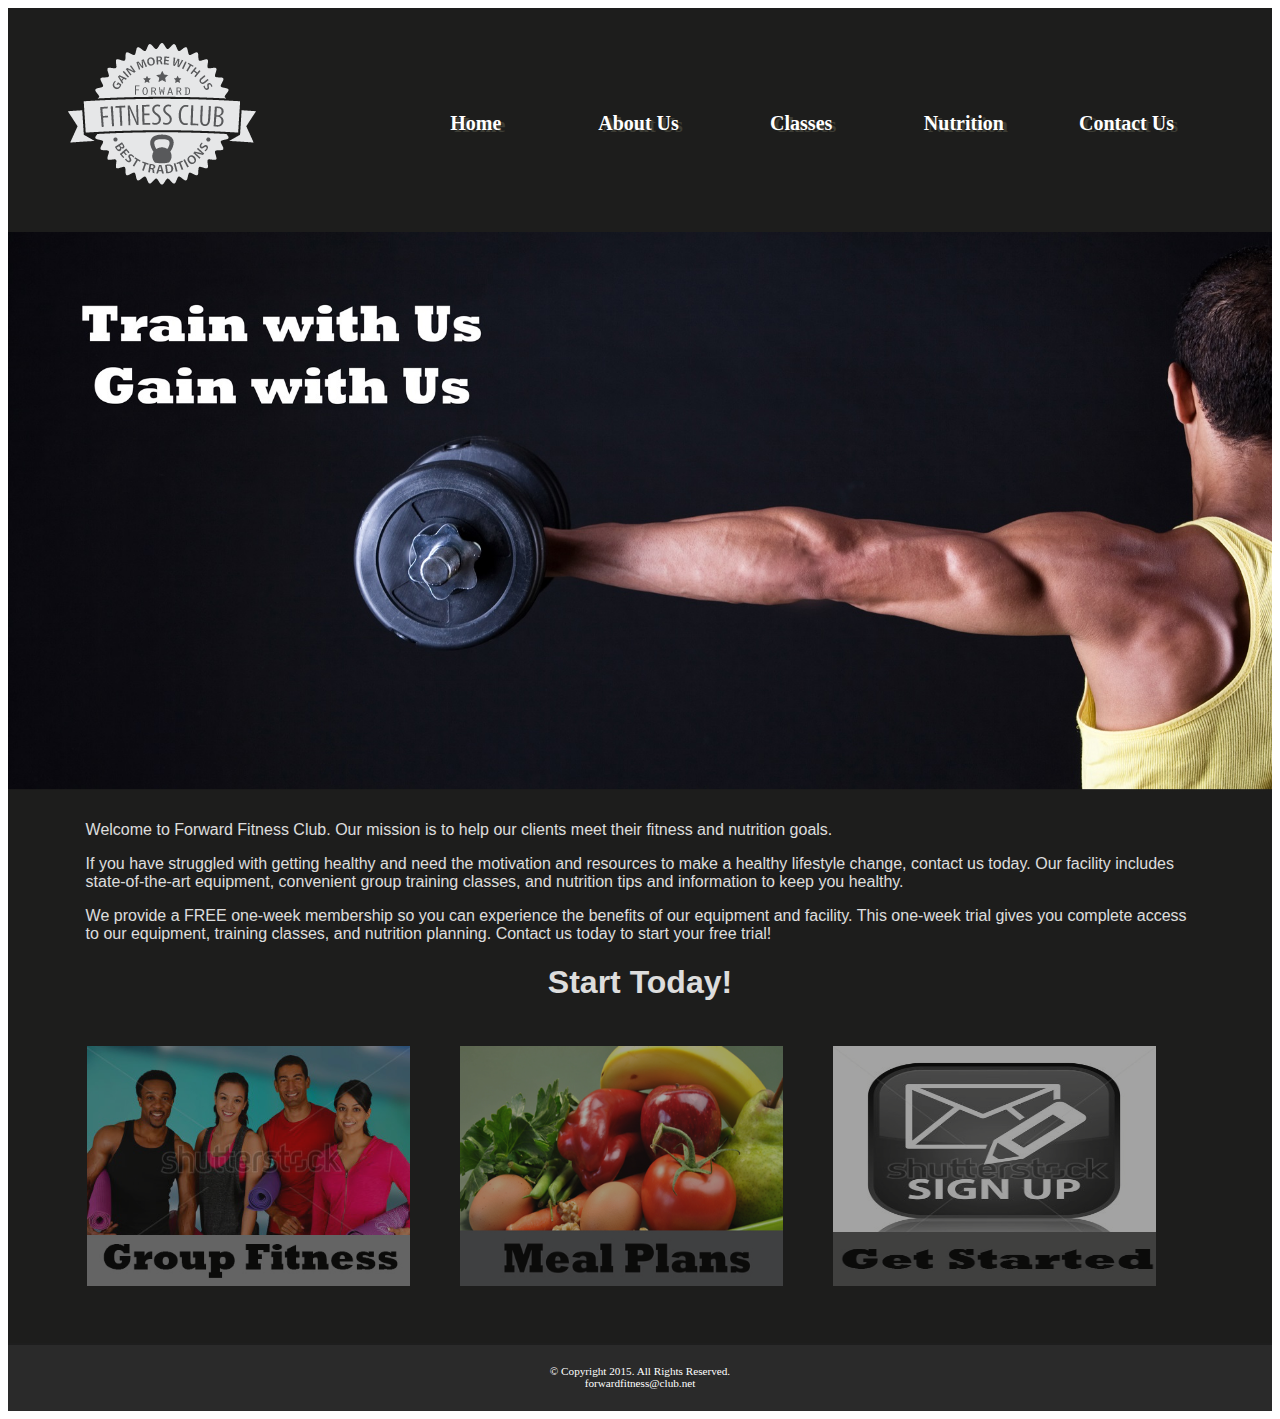
<file: index.html>
<!DOCTYPE html>
<!-- This template was created by Nirali Patel ISM 5994 -->
<html lang="en">
<head>
	<link rel="stylesheet" href="css/styles.css">
	<title>Forward Fitness Club</title>
	<meta charset="utf-8">
	<meta name="viewport" content="width=device-width, initial-scale=1">
</head>
<body>

	<div id="container">
	
	<!-- Using the header area for the website name or logo -->
	<header>
		<a href="index.html"><img src="images/ffc_logo.png" alt="Forward Fitness Club logo"></a>
	</header>
	
	<!-- Using the nav area to add hyperlinks to other pages withinthe website -->
	<nav>
		<ul>
			<li><a href="index.html">Home</a></li>
			<li><a href="about.html">About Us</a></li>
			<li><a href="class.html">Classes</a></li>
			<li><a href="nutrition.html">Nutrition</a></li>
			<li><a href="contact.html">Contact Us</a></li>
		</ul>
	</nav>
	
	<div id="banner" class="desktop">
		<img src="images/homeBanner.jpg" alt="home banner image">
	</div>
	
	<!-- Using the main area to add the main content of the webpage -->
	<main>
	
		<p>Welcome to Forward Fitness Club. Our mission is to help our clients meet their fitness and nutrition goals.</p>
		
		<div class="mobile">
		
			<h3>FREE One-Week Trial Membership!</h3>
			<p><a href="tel:8145559608">Call Us Today to Get Started</a></p>
			
			<h4>Fitness Club Hours:</h4>
			<p>Monday - Thursday: 6:00am - 6:00pm<br>
			Friday: 6:00am - 4:00pm<br>
			Saturday: 8:00am - 6:00pm<br>
			Sunday: Closed</p>
			
		</div>
		
		<div class="desktop">
			<p>If you have struggled with getting healthy and need the motivation and resources to make a healthy lifestyle change, contact us today. Our facility includes state-of-the-art equipment, convenient group training classes, and nutrition tips and information to keep you healthy.</p>
			
			<p>We provide a FREE one-week membership so you can experience the benefits of our equipment and facility. This one-week trial gives you complete access to our equipment, training classes, and nutrition planning. Contact us today to start your free trial!</p>
			
			<h1>Start Today!</h1>
			
			<figure>
				<a href="classes.html"><img src="images/group.jpg" alt="group fitness"></a>
				<a href="nutrition.html"><img src="images/nutrition.jpg" alt="good nutrition"></a>
				<a href="contact.html"><img src="images/signup.jpg" alt="sign up icon"></a>
			</figure>
			
		</div>
		
	</main>
	
	<!-- Using the footer area to add webpage footer content -->
	<footer>
		&copy; Copyright 2015. All Rights Reserved. <br>
		<a href="mailto:forwardfitness@club.net">forwardfitness@club.net</a>
	</footer>
	
	</div>
</body>
</html>
</file>
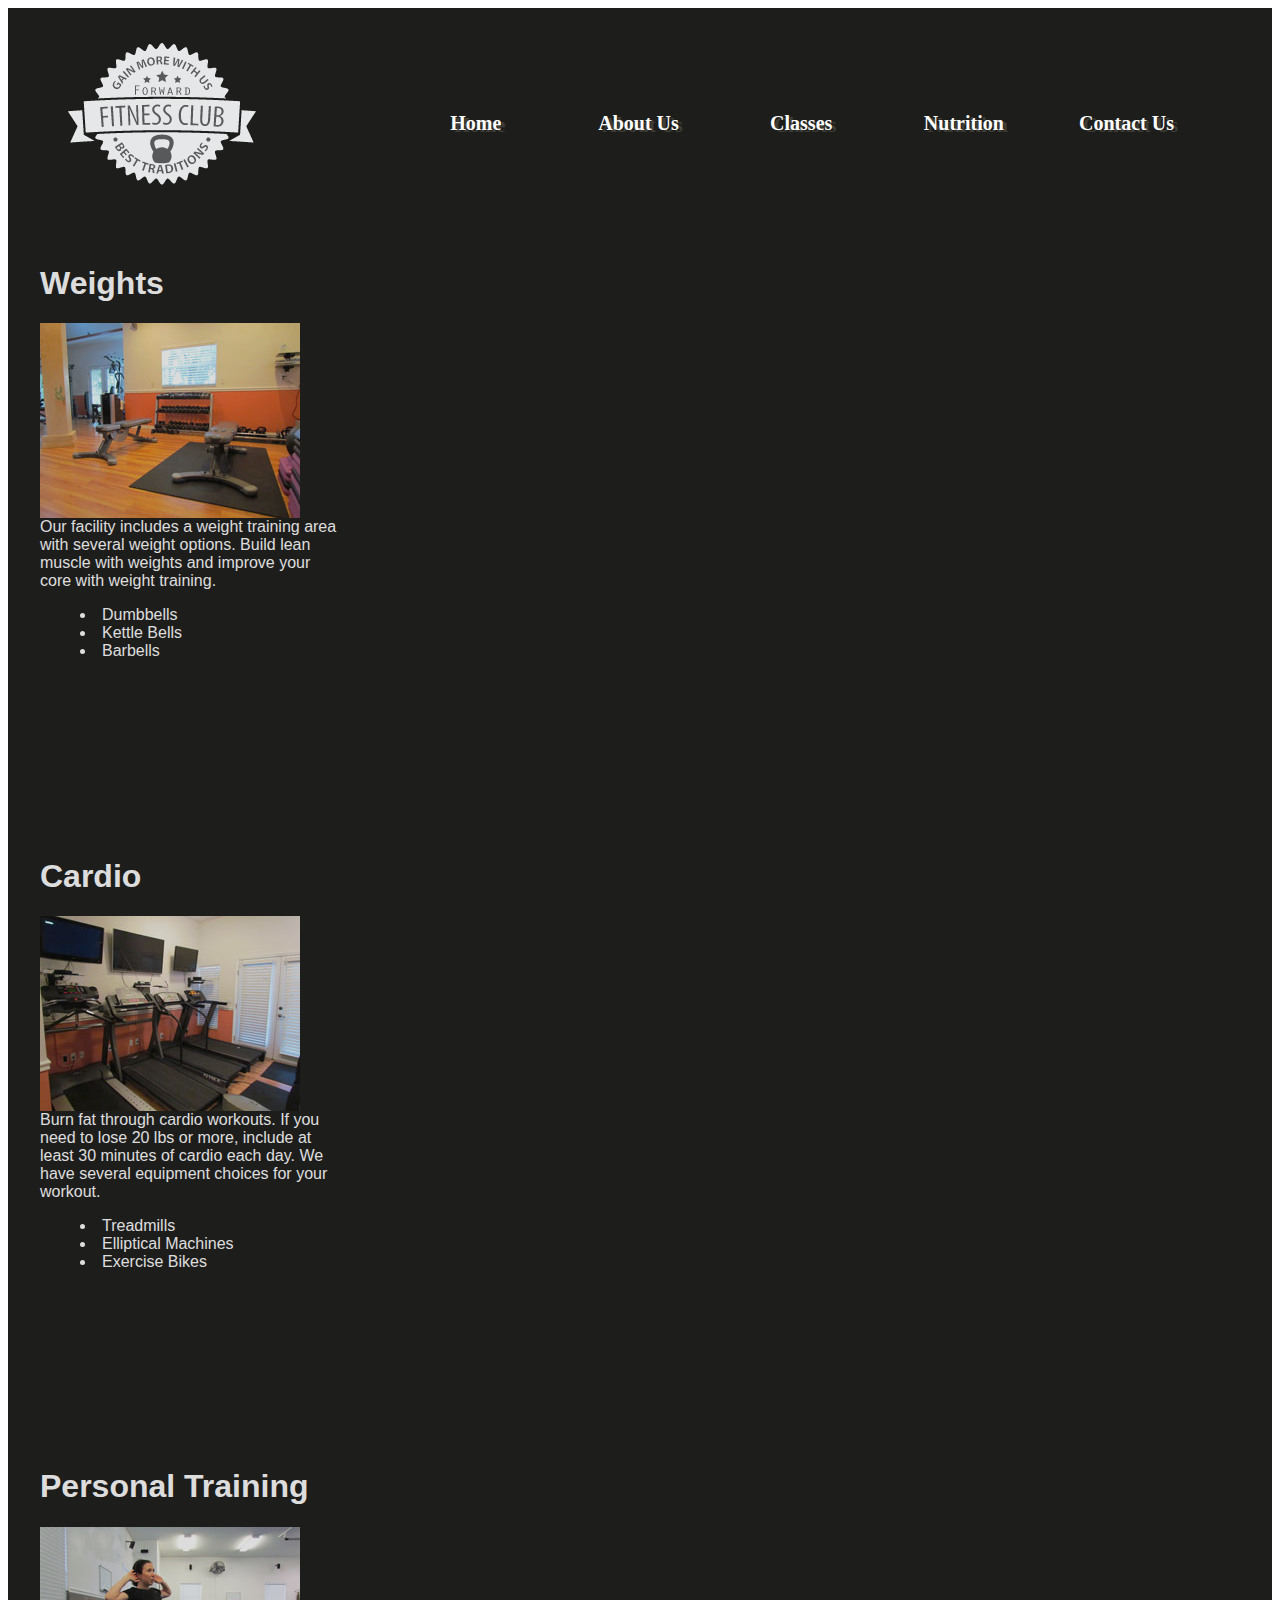
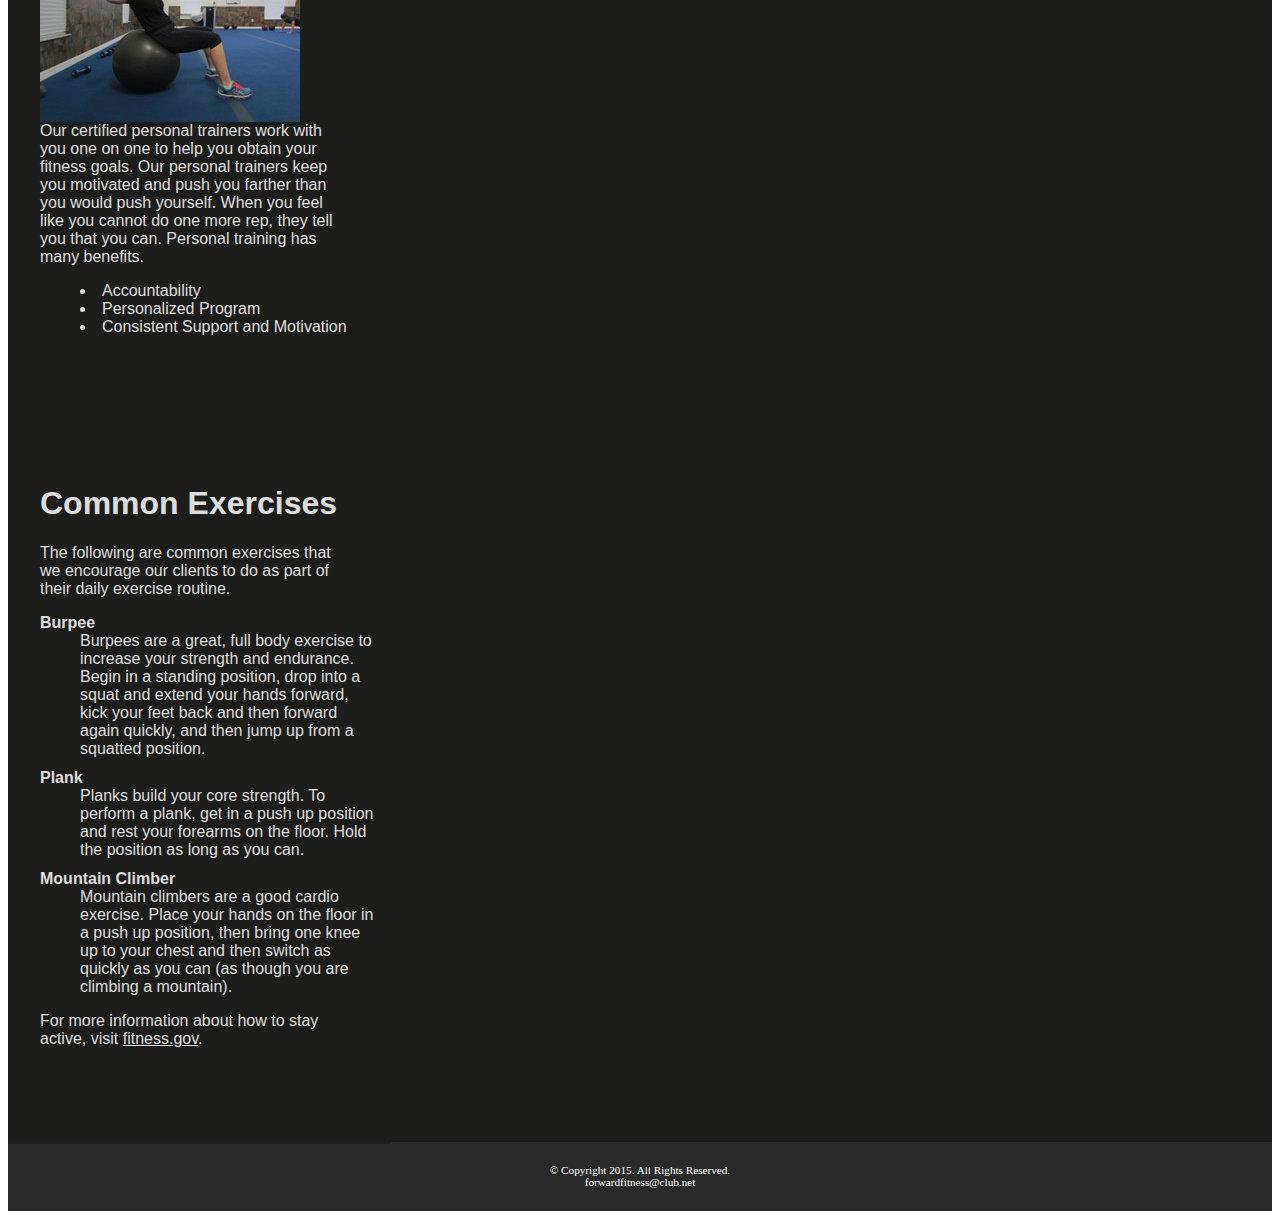
<file: about.html>
<!DOCTYPE html>
<!-- This template was created by Nirali Patel ISM 5994 -->
<html lang="en">
<head>
	<link rel="stylesheet" href="css/styles.css">
	<title>Forward Fitness Club</title>
	<meta charset="utf-8">
	<meta name="viewport" content="width=device-width, initial-scale=1">
</head>
<body>

	<div id="container">
	
	<!-- Using the header area for the website name or logo -->
	<header>
		<a href="index.html"><img src="images/ffc_logo.png" alt="Forward Fitness Club logo"></a>
	</header>
	
	<!-- Using the nav area to add hyperlinks to other pages withinthe website -->
	<nav>
		<ul>
			<li><a href="index.html">Home</a></li>
			<li><a href="about.html">About Us</a></li>
			<li><a href="class.html">Classes</a></li>
			<li><a href="nutrition.html">Nutrition</a></li>
			<li><a href="contact.html">Contact Us</a></li>
		</ul>
	</nav>
	
	<!-- Using the main area to add the main content of the webpage -->
	<main>
	
		<section>
		<h1>Weights</h1>
		<img class="equip" src="images/equipment1.jpg" alt="Weight Equipment" height="195" width="260">
		<p>Our facility includes a weight training area with several weight options. Build lean muscle with weights and improve your core with weight training.</p>
		<ul class= "items">
			<li>Dumbbells</li>
			<li>Kettle Bells</li>
			<li>Barbells</li>
		</ul>
		</section>
		
		<section>
		<h1>Cardio</h1>
		<img class="equip" src="images/equipment2.jpg" alt="Cardio Equipment" height="195" width="260">
		<p>Burn fat through cardio workouts. If you need to lose 20 lbs or more, include at least 30 minutes of cardio each day. We have several equipment choices for your workout.</p>
		<ul class= "items">
			<li>Treadmills</li>
			<li>Elliptical Machines</li>
			<li>Exercise Bikes</li>
		</ul>
		</section>
		
		<section>
		<h1>Personal Training</h1>
		<img class="equip" src="images/equipment3.jpg" alt="Personal Training" height="195" width="260">
		<p>Our certified personal trainers work with you one on one to help you obtain your fitness goals. Our personal trainers keep you motivated and push you farther than you would push yourself. When you feel like you cannot do one more rep, they tell you that you can. Personal training has many benefits.</p>
		<ul class= "items">
			<li>Accountability</li>
			<li>Personalized Program</li>
			<li>Consistent Support and Motivation</li>
		</ul>
		</section>
		
		<section class="tablet">
			<h1>Common Exercises</h1>
			<p>The following are common exercises that we encourage our clients to do as part of their daily exercise routine.</p>
			<dl>
					<dt>Burpee</dt>
				<dd>Burpees are a great, full body exercise to increase your strength and endurance. Begin in a standing position, drop into a squat and extend your hands forward, kick your feet back and then forward again quickly, and then jump up from a squatted position.
				</dd>
			
				<dt>Plank</dt>
				<dd>Planks build your core strength. To perform a plank, get in a push up position and rest your forearms on the floor. Hold the position as long as you can.
				</dd>
			
				<dt>Mountain Climber</dt>
				<dd>Mountain climbers are a good cardio exercise. Place your hands on the floor in a push up position, then bring one knee up to your chest and then switch as quickly as you can (as though you are climbing a mountain).
				</dd>
			</dl>
			
		<p>For more information about how to stay active, visit <a href="http://www.fitness.gov/be-active/ways-to-be-active/">fitness.gov</a>.</p>
	
		</section>
	</main>
	
	<!-- Using the footer area to add webpage footer content -->
	<footer>
		&copy; Copyright 2015. All Rights Reserved. <br>
		<a href="mailto:forwardfitness@club.net">forwardfitness@club.net</a>
	</footer>
	
	</div>
</body>
</html>
</file>
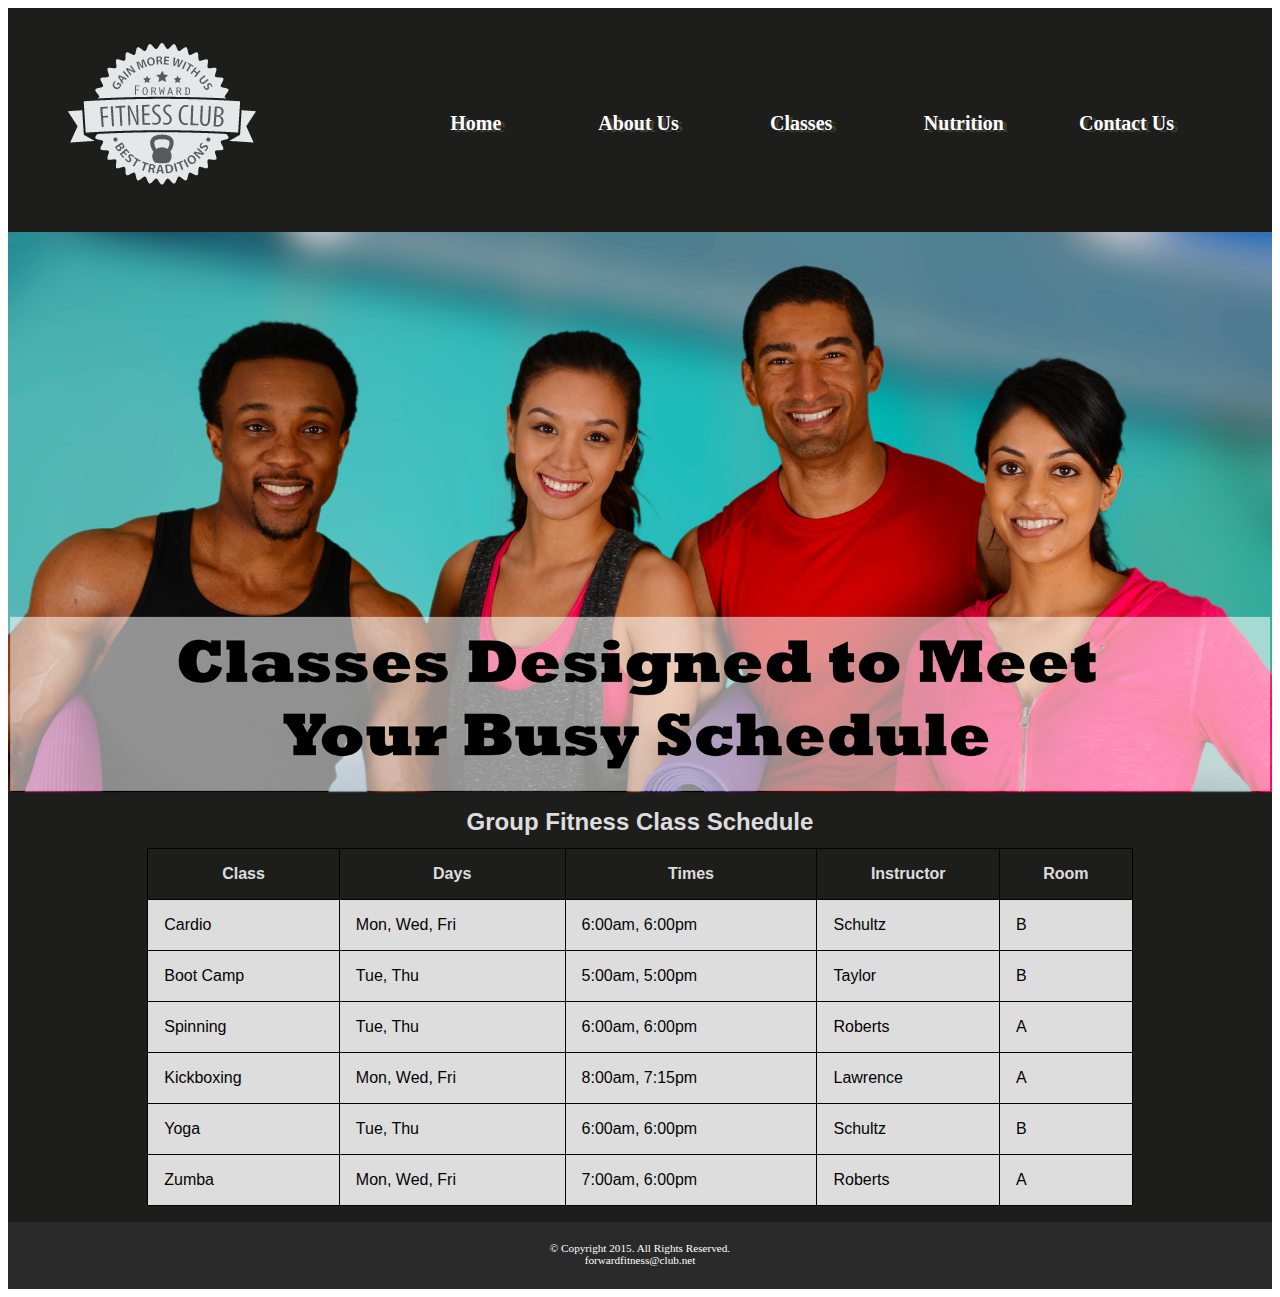
<file: class.html>
<!DOCTYPE html>
<!-- This template was created by Nirali Patel ISM 5994 -->
<html lang="en">
<head>
	<link rel="stylesheet" href="css/styles.css">
	<title>Forward Fitness Club</title>
	<meta charset="utf-8">
	<meta name="viewport" content="width=device-width, initial-scale=1">
</head>
<body>

	<div id="container">
	
	<!-- Using the header area for the website name or logo -->
	<header>
		<a href="index.html"><img src="images/ffc_logo.png" alt="Forward Fitness Club logo"></a>
	</header>
	
	<!-- Using the nav area to add hyperlinks to other pages withinthe website -->
	<nav>
		<ul>
			<li><a href="index.html">Home</a></li>
			<li><a href="about.html">About Us</a></li>
			<li><a href="class.html">Classes</a></li>
			<li><a href="nutrition.html">Nutrition</a></li>
			<li><a href="contact.html">Contact Us</a></li>
		</ul>
	</nav>
	<div id="banner" class="desktop">
	<img src="images/classesBanner.jpg" alt="classes banner image">
	</div>
		
	<!-- Using the main area to add the main content of the webpage -->
	<main>	
	
	<div class="mobile">
	
		<h3>Group Fitness Classes</h3>
		<p>Boot Camp: TR 5am &amp; 5pm</p>
		<p>Cardio: MWF 6am &amp; 6pm</p>
		<p>Kickboxing: MWF 8am &amp; 7:15pm</p>
		<p>Spinning: TR 6am &amp; 6pm</p>
		<p>Yoga: TR 6am &amp; 6pm</p>
		<p>Zumba: MWF 7am &amp; 6pm</p>
	
	</div>
	
	<div class="desktop">
		<table>
		<caption>Group Fitness Class Schedule</caption>
		<tr><!-- Row 1 -->
			<th>Class</th>
			<th>Days</th>
			<th>Times</th>
			<th>Instructor</th>
			<th>Room</th>
		</tr>
		
		<tr><!--Row 2 -->
			<td>Cardio</td>
			<td>Mon, Wed, Fri</td>
			<td>6:00am, 6:00pm</td>
			<td>Schultz</td>
			<td>B</td>
		</tr>
			
		<tr><!-- Row 3 -->
			<td>Boot Camp</td>
			<td>Tue, Thu</td>
			<td>5:00am, 5:00pm</td>
			<td>Taylor</td>
			<td>B</td>
		</tr>

		<tr><!-- Row 4 -->
			<td>Spinning</td>
			<td>Tue, Thu</td>
			<td>6:00am, 6:00pm</td>
			<td>Roberts</td>
			<td>A</td>
		</tr>

		<tr><!-- Row 5 -->
			<td>Kickboxing</td>
			<td>Mon, Wed, Fri</td>
			<td>8:00am, 7:15pm</td>
			<td>Lawrence</td>
			<td>A</td>
		</tr>

		<tr><!-- Row 6 -->
			<td>Yoga</td>
			<td>Tue, Thu</td>
			<td>6:00am, 6:00pm</td>
			<td>Schultz</td>
			<td>B</td>
		</tr>

		<tr><!-- Row 7 -->
			<td>Zumba</td>
			<td>Mon, Wed, Fri </td>
			<td>7:00am, 6:00pm</td>
			<td>Roberts</td>
			<td>A</td>
		</tr>
		
		</table>
	
	</div>
	
	</main>
	
	<!-- Using the footer area to add webpage footer content -->
	<footer>
		&copy; Copyright 2015. All Rights Reserved. <br>
		<a href="mailto:forwardfitness@club.net">forwardfitness@club.net</a>
	</footer>
	
	</div>
</body>
</html>
</file>
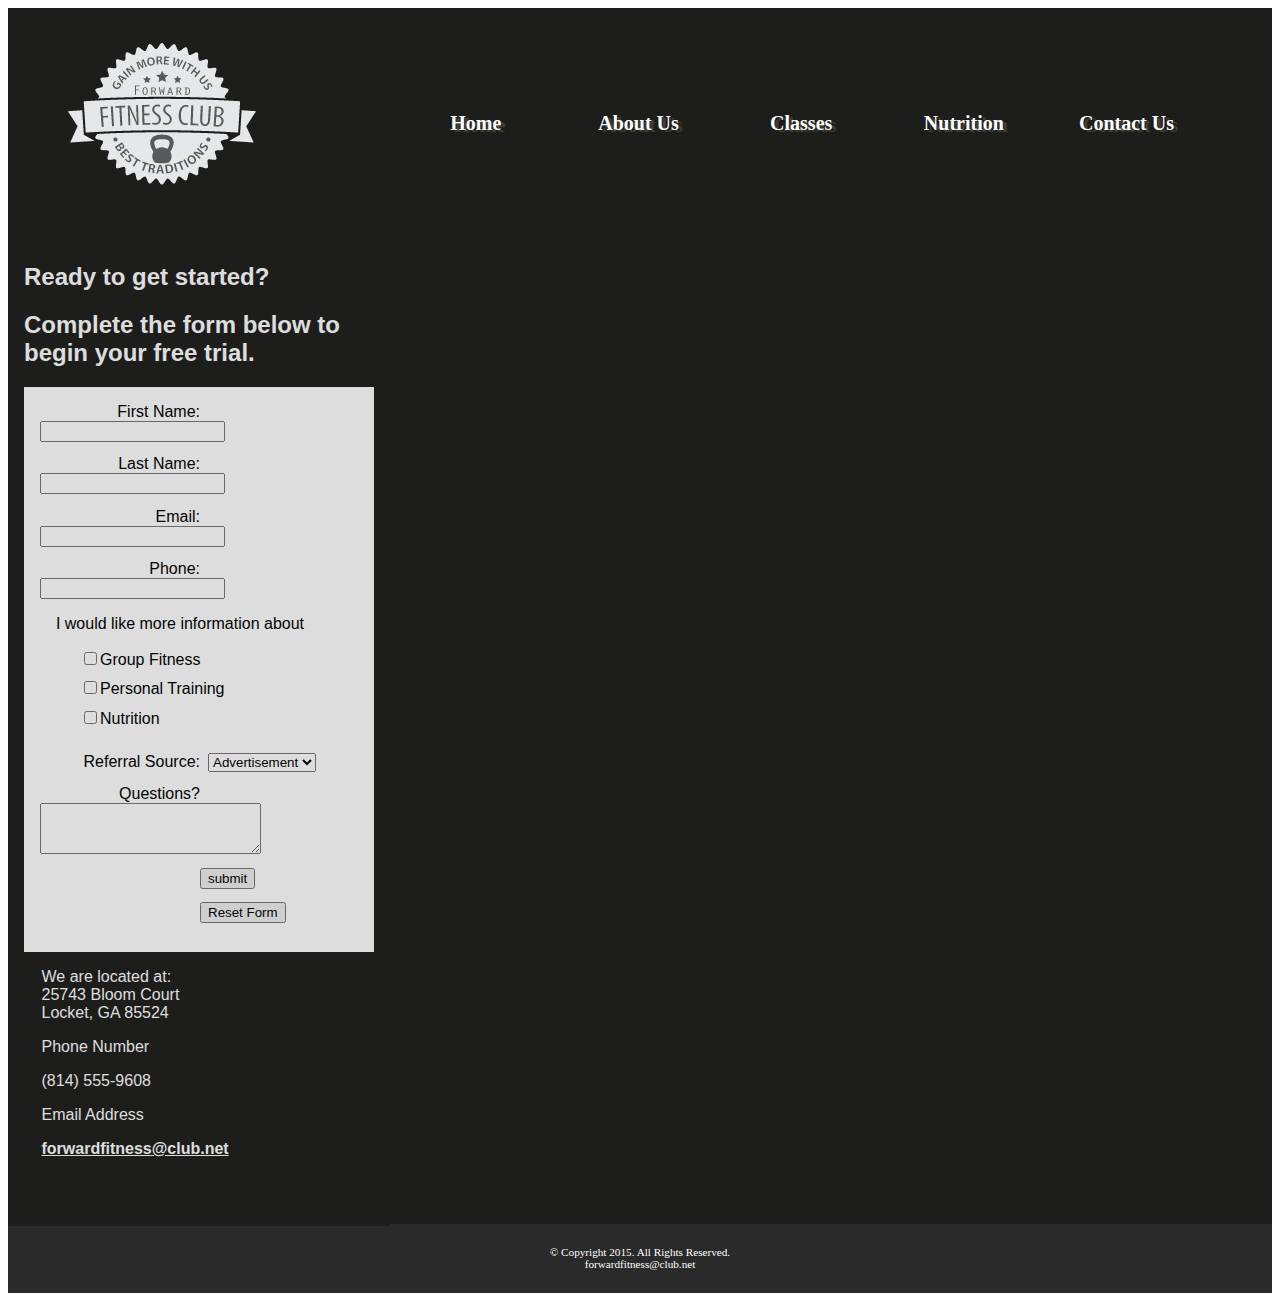
<file: contact.html>
<!DOCTYPE html>
<!-- This template was created by Nirali Patel ISM 5994 -->
<html lang="en">
<head>
	<link rel="stylesheet" href="css/styles.css">
	<title>Forward Fitness Club</title>
	<meta charset="utf-8">
	<meta name="viewport" content="width=device-width, initial-scale=1">
</head>
<body>

	<div id="container">
	
	<!-- Using the header area for the website name or logo -->
	<header>
		<a href="index.html"><img src="images/ffc_logo.png" alt="Forward Fitness Club logo"></a>
	</header>
	
	<!-- Using the nav area to add hyperlinks to other pages withinthe website -->
	<nav>
		<ul>
			<li><a href="index.html">Home</a></li>
			<li><a href="about.html">About Us</a></li>
			<li><a href="class.html">Classes</a></li>
			<li><a href="nutrition.html">Nutrition</a></li>
			<li><a href="contact.html">Contact Us</a></li>
		</ul>
	</nav>
	
	<!-- Using the main area to add the main content of the webpage -->
	<main>
		
		<h2>Ready to get started?</h2>
		<h2>Complete the form below to begin your free trial.</h2>
		
		<form>
			<label for="fName">First Name:</label>
			<input type="text" name="fName" id="fName">
			
			<label for="1Name">Last Name:</label>
			<input type="text" name="1Name" id="1Name">
			
			<label for="email">Email:</label>
			<input type="email" name="email" id="email">
			
			<label for="phone">Phone:</label>
			<input type="tel" id="phone" name="phone">
			
			<p> I would like more information about</p>
			<ul>
			<li><input type="checkbox" name="grpfit" id="grpfit" value="grpfit" class="chkbx">Group Fitness</li>
			<li><input type="checkbox" name="prtrain" id="prtrain" value="prtrain" class="chkbx">Personal Training</li>
			<li><input type="checkbox" name="nutr" id="nutr" value="nutr" class="chkbx">Nutrition</li>
			</ul>
			
			<label for="reference">Referral Source:</label>
			<select name="reference" id="reference">
				<option value="ad">Advertisement</option>
				<option value="friend">Friend</option>
				<option value="google">Google</option>
				<option value="social">Social Media</option>
				<option value="other">Other</option>
			</select>
			
			<label for="questions">Questions?</label>
			<textarea id="questions" name="questions" rows="3" cols="25"></textarea>
			
			<input type="submit" id="submit" value="submit" class="btn">
			<input type="reset" id="reset" value="Reset Form" class="btn">
		</form>
		
		<p>We are located at:<br>
			25743 Bloom Court<br>
			Locket, GA 85524</p>
		
		<p>Phone Number</p>
			<P> <a class="mobile" href="tel:8145559608">(814) 555-9608</a><span class="desktop">(814) 555-9608</span></p>
			
		<p>Email Address</p>
		<p> <a href="mailto:forwardfitness@club.net" class="contact">forwardfitness@club.net</a></p>
		<br><br>
		
	</main>
	
	<!-- Using the footer area to add webpage footer content -->
	<footer>
		&copy; Copyright 2015. All Rights Reserved. <br>
		<a href="mailto:forwardfitness@club.net">forwardfitness@club.net</a>
	</footer>
	
	</div>
</body>
</html>
</file>
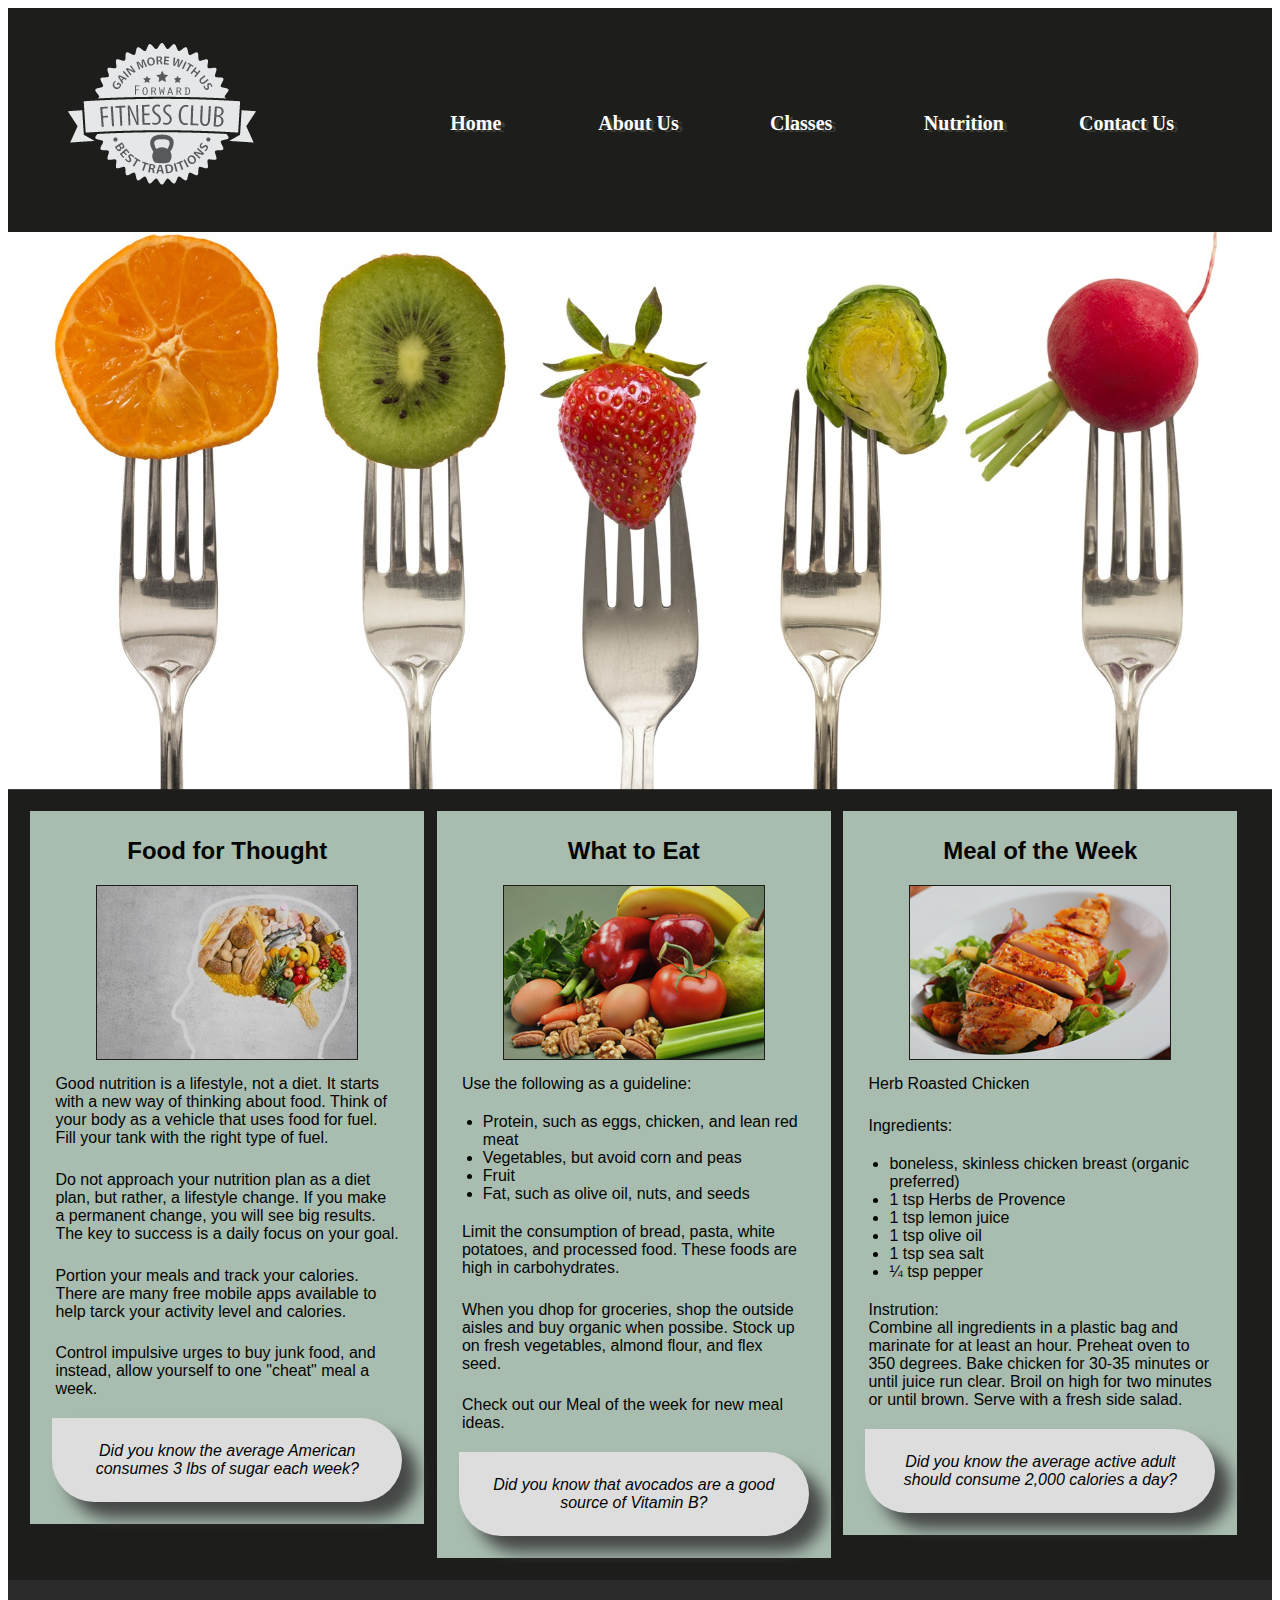
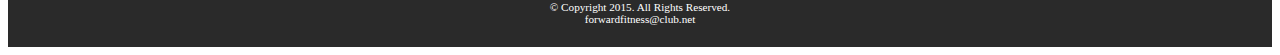
<file: nutrition.html>
<!DOCTYPE html>
<!-- This template was created by Nirali Patel ISM 5994 -->
<html lang="en">
<head>
	<link rel="stylesheet" href="css/styles.css">
	<title>Forward Fitness Club</title>
	<meta charset="utf-8">
	<meta name="viewport" content="width=device-width, initial-scale=1">
</head>
<body>

	<div id="container">
	
	<!-- Using the header area for the website name or logo -->
	<header>
		<a href="index.html"><img src="images/ffc_logo.png" alt="Forward Fitness Club logo"></a>
	</header>
	
	<!-- Using the nav area to add hyperlinks to other pages withinthe website -->
	<nav>
		<ul>
			<li><a href="index.html">Home</a></li>
			<li><a href="about.html">About Us</a></li>
			<li><a href="class.html">Classes</a></li>
			<li><a href="nutrition.html">Nutrition</a></li>
			<li><a href="contact.html">Contact Us</a></li>
		</ul>
	</nav>
	
	<div id="banner" class="desktop">
		<img src="images/nutritionBanner.jpg" alt="nutrition banner image">
	</div>
	
	<!-- Using the main area to add the main content of the webpage -->
	<main>
		
		<article>
			<h2> Food for Thought</h2>
			<img src="images/nutrition1.jpg" alt="food for thought image" class="desktop">
			<p>Good nutrition is a lifestyle, not a diet. It starts with a new way of thinking about food. Think of your body as a vehicle that uses food for fuel. Fill your tank with the right type of fuel.</p>
			<p>Do not approach your nutrition plan as a diet plan, but rather, a lifestyle change. If you make a permanent change, you will see big results. The key to success is a daily focus on your goal.</p>
			<p>Portion your meals and track your calories. There are many free mobile apps available to help tarck your activity level and calories.</p>
			<p>Control impulsive urges to buy junk food, and instead, allow yourself to one "cheat" meal a week.</p>
			<aside>Did you know the average American consumes 3 lbs of sugar each week?</aside>
		</article>
		
		<article>
		<h2>What to Eat</h2>
			<img src="images/nutrition2.jpg" alt="food image" class="desktop">
			<p>Use the following as a guideline:</p>
			<ul>
				<li>Protein, such as eggs, chicken, and lean red meat</li>
				<li>Vegetables, but avoid corn and peas</li>
				<li>Fruit</li>
				<li>Fat, such as olive oil, nuts, and seeds</li>
			</ul>
			<p>Limit the consumption of bread, pasta, white potatoes, and processed food. These foods are high in carbohydrates.</p>
			<p>When you dhop for groceries, shop the outside aisles and buy organic when possibe. Stock up on fresh vegetables, almond flour, and flex seed.</p>
			<p>Check out our Meal of the week for new meal ideas.</p>
			<aside>Did you know that avocados are a good source of Vitamin B?</aside>
		</article>
		
		<article>
			<h2> Meal of the Week</h2>
			<img src="images/nutrition3.jpg" alt=" herb roasted chicken image" class="desktop">
			<p>Herb Roasted Chicken</p>
			<p>Ingredients:</p>
			<ul>
				<li>boneless, skinless chicken breast (organic preferred)</li>
				<li>1 tsp Herbs de Provence</li>
				<li>1 tsp lemon juice</li>
				<li>1 tsp olive oil</li>
				<li>1 tsp sea salt</li>
				<li>&frac14; tsp pepper</li>
			</ul>
			<p>Instrution:<br>
			Combine all ingredients in a plastic bag and marinate for at least an hour. Preheat oven to 350 degrees. Bake chicken for 30-35 minutes or until juice run clear. Broil on high for two minutes or until brown. Serve with a fresh side salad.</p>
			<aside>Did you know the average active adult should consume 2,000 calories a day?</aside>
			
		</article>	
	</main>
	
	<!-- Using the footer area to add webpage footer content -->
	<footer>
		&copy; Copyright 2015. All Rights Reserved. <br>
		<a href="mailto:forwardfitness@club.net">forwardfitness@club.net</a>
	</footer>
	
	</div>
</body>
</html>
</file>
<file: css/styles.css>
/* Style sheet created by: Nirali Patel 5994 */

body {
	background-color: #1D1D1C;
}

img {
	max-width: 100%;
}

/*Styles for Mobile Layout */

#container {
		width: 100%;
		margin-left: auto;
		margin-right: auto;
}


header {
	text-align: center;
}

nav {
	font-family: Georgia, "Times New Roman", serif;
	font-size: 1.25em;
	font-weight: bold;
	text-align: center;
	margin-top: -1.5em;
}

nav ul {
	padding: 0;
	margin-top: 0.5em;
	margin-bottom: 0.5em;
}

nav li {
	background-color: #9D9D93;
	border-radius: 2em;
	list-style-type: none;
	margin: 0.3em;
	padding: 0.4em;
}

nav li a {
	color: #FFFFFF;
	text-decoration: none;
}

.mobile {
	display: inline;
}

.desktop {
	display: none;
}

main {
	display: block;
	background-color: #FFFFFF;
	font-family: Verdana, Arial, sans-serif;
	font-size: 1em;
	margin-top: 0.5em;
	padding: 1em;
	border-radius: 2em 0 2em 0;
	opacity: 0.85;
}

main a {
	background-color: #9D9D93;
	border-radius: 1em;
	color: #FFFFFF;
	font-weight: bold;
	padding: 0.5em;
	text-decoration: none;
}

footer {
	font-size: .70em;
	text-align: center;
	margin-top: 2em;
	color: #FFFFFF;
}

footer a{
	color: #FFFFFF;
	text-decoration: none;
}

.tablet {
	display: none;
}

.equip {
	display: none;
}

aside {
	font-style: italic;
}

input, select, textarea {
	display: block;
	margin-bottom: 1em;
}

label {
	display: block;
}

form ul {
	list-style-type: none;
}

.chkbx {
	display: inline-block;
}
	
/* Tablet rules */
@media only screen and (min-width: 660px) {

	nav li {
		display: inline;
		float: left;
		margin-left: 1%;
		margin-right: 1%;
		padding-left: 0;
		padding-right: 0;
		width: 18%;
		white-space: nowrap;
		border-radius: 0;
		background-color: transparent;
	}

	main {
		clear: left;
		margin-top: -0.3em;
		border-radius: 0;
		overflow: auto;
	}

	.mobile {
		display: none;
	}

	.desktop {
		display: inline;
	}

	.equip {
		display: inline;
		float: left;
		margin-right: 1.5em;
	}
	
	.items {
		display: block;
		list-style-position: inside;
	}
	
	.tablet {
		display: block;
		margin-top: -3em;
		margin-bottom: -1em;
	}
	
	dt {
		font-weight: bold;
		margin-top: 0.7em;
	}
	
	h1 {
		text-align: center;
	}
	
	figure img {
		background-color: #1D1D1C;
		display: inline;
		height: 8em;
		width: 28%;
		margin: 1%;
		padding: 1%;
	}
	
	figure a {
		background-color: transparent;
		padding: 0;
		text-decoration: none;
	}
	
	section {
		padding-bottom: 3em;
	}
	
	section h1 {
		text-align: left;
	}
	
	section a {
		background-color: transparent;
		color: #1D1D1C;
		font-weight: normal;
		padding: 0;
		text-decoration: underline;
	}
	
	.contact {
		background-color: transparent;
		color: #1D1D1C;
		padding: 0;
		text-decoration: underline;
	}
	
	article {
		background-color: #C1D9CA;
		float: left;
		margin: 0.5%;
		padding: 0.5%;
		text-align: center;
		width: 31%;
	}
	
	main article img {
		border: solid 0.1em #1D1D1C;
		margin-left: auto;
		margin-right: auto;
	}
	
	main article p {
		color: #000000;
		margin-top: 2%;
		padding: 1%;
		text-align: left;
	}
	
	main article ul {
		text-align: left;
	}
	
	aside {
		background-color: #FFFFFF;
		border-radius: 0 5em 5em 5em;
		box-shadow: 1em 1em 1em #4C4F4D;
		padding: 1.5em;
		margin: 1em;
	}
	
	table {
		border: 0.1em solid #000000;
		border-collapse: collapse;
		margin-left : auto;
		margin-right:auto;
		width: 100%;
	}
	
	th, td {
		border: 0.1em solid #000000;
		padding: 1em;
	}
	
	th {
		background-color: #1D1D1C;
		color: #FFFFFF;
	}
	
	caption {
		font-size: 1.5em;
		font-weight: bold;
		padding-bottom: 0.5em;
	}
	
	label {
		float: left;
		padding-right: 0.5em;
		text-align: right;
		width: 10em;
	}
	
	.btn {
		margin-left: 12em;
	}
}	

/* Desktop rules */
@media only screen and (min-width: 830px) {
	
	#container {
		background-color: #1D1D1C;
	}
	
	header {
		text-align: left;
	}
	
	nav {
		float: right;
		margin-top: -7em;
		margin-right: 3em;
		margin-bottom: 0;
		width: 65%;
	}
	
	nav ul {
		margin: 0;
		padding-left: 0.50%;
		padding-right: 0.50%;
	}

	nav li{
		margin-left: 0;
		margin-right: 0;
		padding: 0;
		width: 20%;
	}
	
	nav li a {
		display: inline-block;
		padding: 0.7em;
		text-shadow: 0.2em 0.1em #3D3D35;
	}
	
	nav li a:link {
		color: #FFFFFF;
	}
	
	nav li a:visited {
		color: #CCCCFF;
	}
	
	nav li a:hover {
		color: #9D9D93;
		font-style: italic;
	}
	
	body {
		background-color: #FFFFFF;
	}
	
	main {
		background-color: #1D1D1C;
	}
	
	main p {
		color: #FFFFFF;
		margin-left: auto;
		margin-right: auto;
		width: 90%;
	}
	
	main h2 {
		color: #FFFFFF;
	}
	
	h1 {
		color: #FFFFFF;
	}
	
	figure img {
		height: 15em;
		opacity: 0.7;
	}
	
	figure img:hover {
		opacity: 1;
	}
	
	footer {
		background-color: #2A2A2A;
		margin-top: -0.2em;
		padding: 2em;
	}
	
	.items {
		margin-bottom: 6em;
	}
	section {
		color: #FFFFFF;
		margin-left: 1em;
		padding-bottom: 5em;
	}
	
	section a {
		color: #FFFFFF;
	}
	
	section p {
		margin-left: 0;
	}
	
	.contact {
		color: #FFFFFF;
	}
	
	main article h2 {
		color: #000000;
	}
	
	table {
		background-color: #FFFFFF;
		width: 80%;
	}
	
	caption {
		color: #FFFFFF;
	}
	
	form {
		background-color: #FFFFFF;
		padding: 1em;
	}
	
	form p {
		color: #000000;
	}
}
</file>
